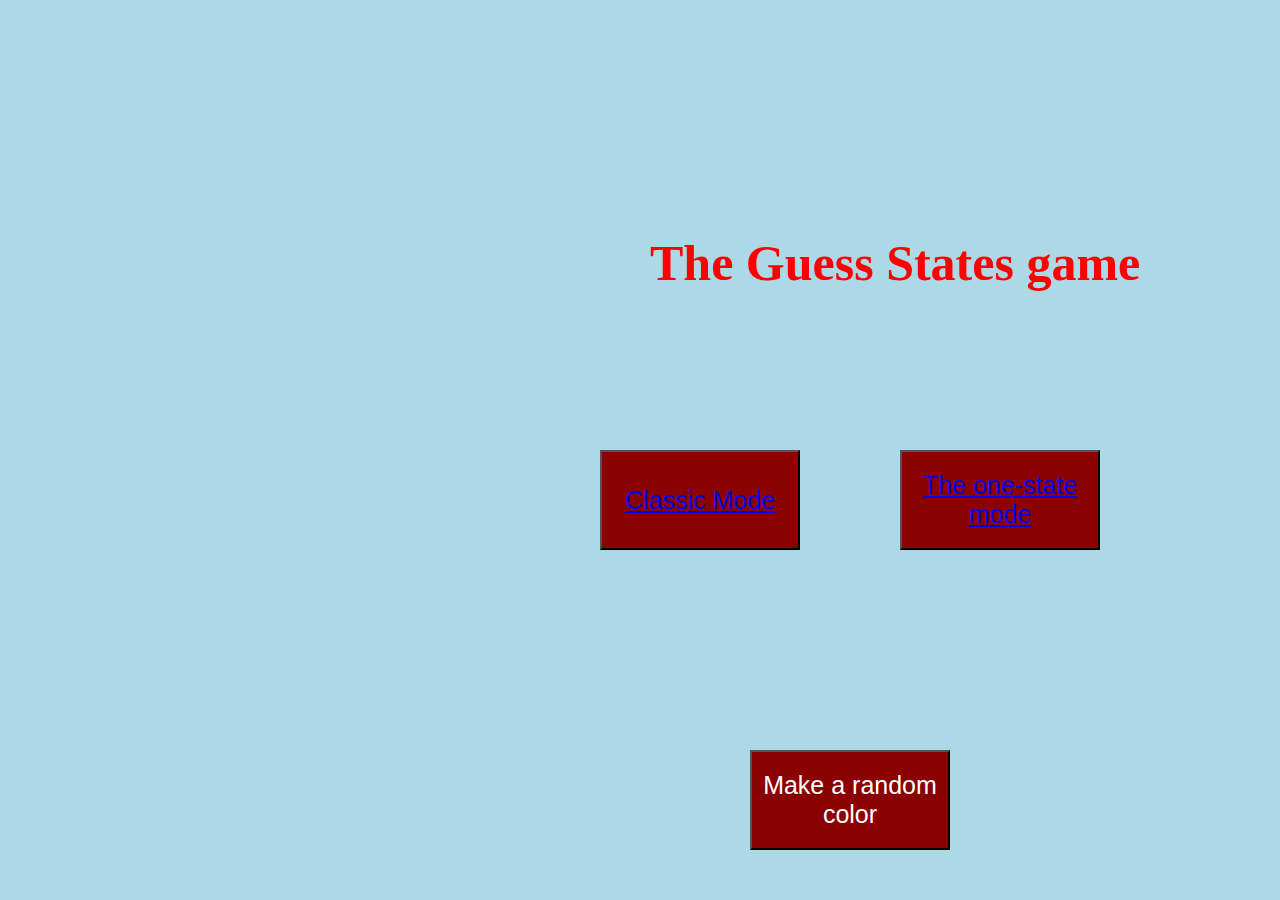
<file: index.html>
<!DOCTYPE html>
<html lang="en">
<head>
    <link rel="stylesheet" href="style.css">
    <meta charset="UTF-8">
    <meta http-equiv="X-UA-Compatible" content="IE=edge">
    <meta name="viewport" content="width=device-width, initial-scale=1.0">
    <title>The Guess State game</title>
</head>
<body>
    <h1 name="MainName" class="MainName">The Guess States game</h1>
    <button class="ClassicMode"><a href="Quiz.html">Classic Mode</a></button>
    <button name="One-state" class="OneStateMode"><a href="Quiz2.html">The one-state mode</a></button>
    <button class="RandomColor">Make a random color</button>
    <script src="script.js"></script>
</body>
</html>
</file>
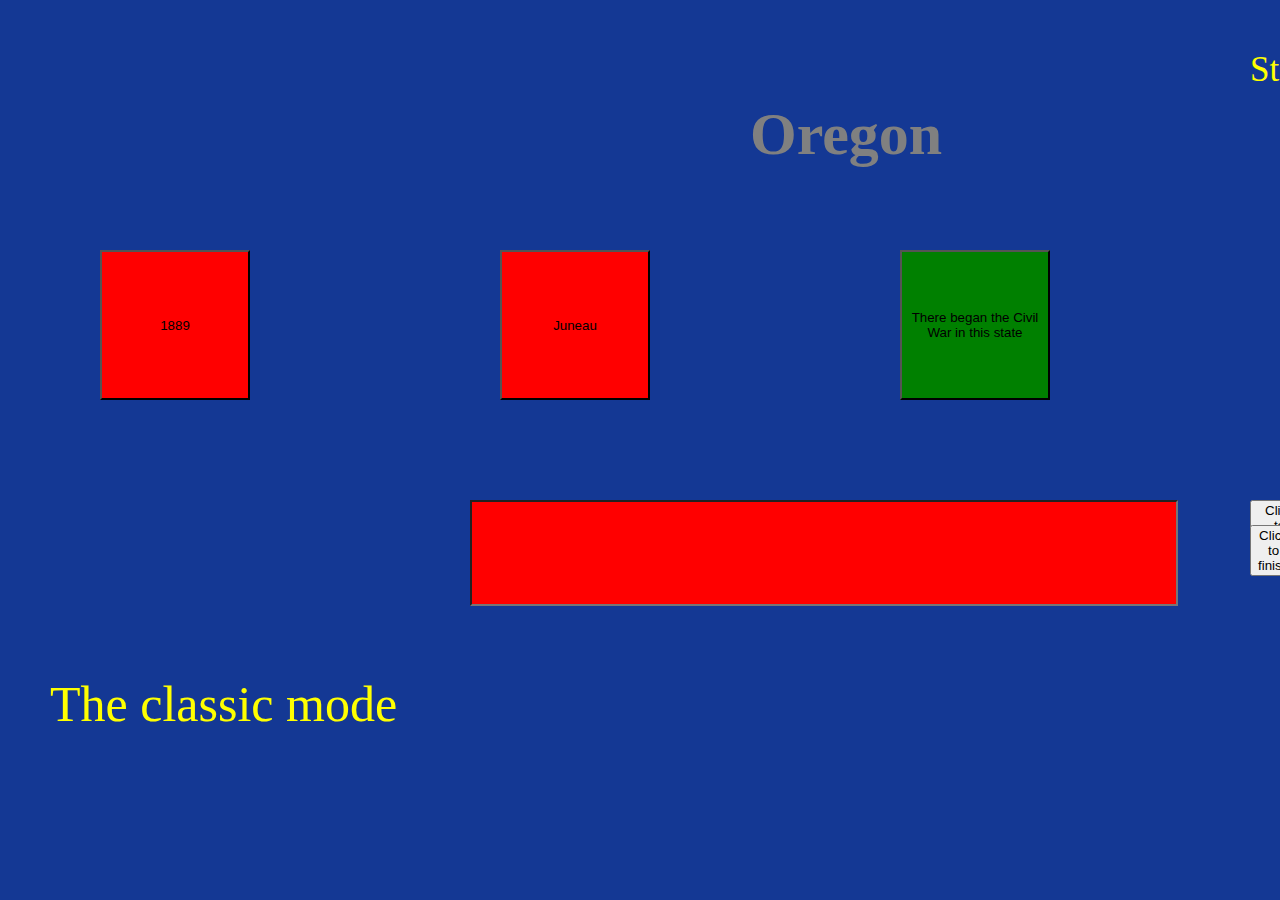
<file: Quiz.html>
<!DOCTYPE html>
<html lang="en">
<head>
    <link rel="stylesheet" href="Quiz.css">
    <meta charset="UTF-8">
    <meta http-equiv="X-UA-Compatible" content="IE=edge">
    <meta name="viewport" content="width=device-width, initial-scale=1.0">
    <title>Classic Mode</title>
</head>
<body>
    <h1 name="StateName" class="StateName">Alabama</h1>
    <h1 name="TrueStateName" class="TrueStateName">Arizona</h1>
    <button class="YearBox"><div name="Year" class="Year">1800</div></button>
    <button class="CapitalBox"><div name="Capital" class="Capital">Montgomery</div></button>
    <button class="FactBox"><div name="Fact" class="Fact">???</div></button>
    <button class="NicknameBox"><div name="Nickname" class="Nickname">???</div></button>
    <input name="Answer" class="Answer">
    <button name="Submit" class="Submit">Click to submit answer</button>
    <p class="FinishGameAnnoucment"></p>
    <p name="ResultName" class="ResultName"></p>
    <div name="Result" class="Result"></div>
    <div name="Status" class="Status"></div>
    <button name="Finish" class="Finish">Click to finish</button>
    <div name="Score" class="Score">States: <div name="ScoreInput" class="ScoreInput">0</div><div name="EndScore" class="EndScore">/50</div></div>
    <div class="ClassicModeName">The classic mode</div>
    <script src="Quiz.js"></script>
</body>
</html>
</file>
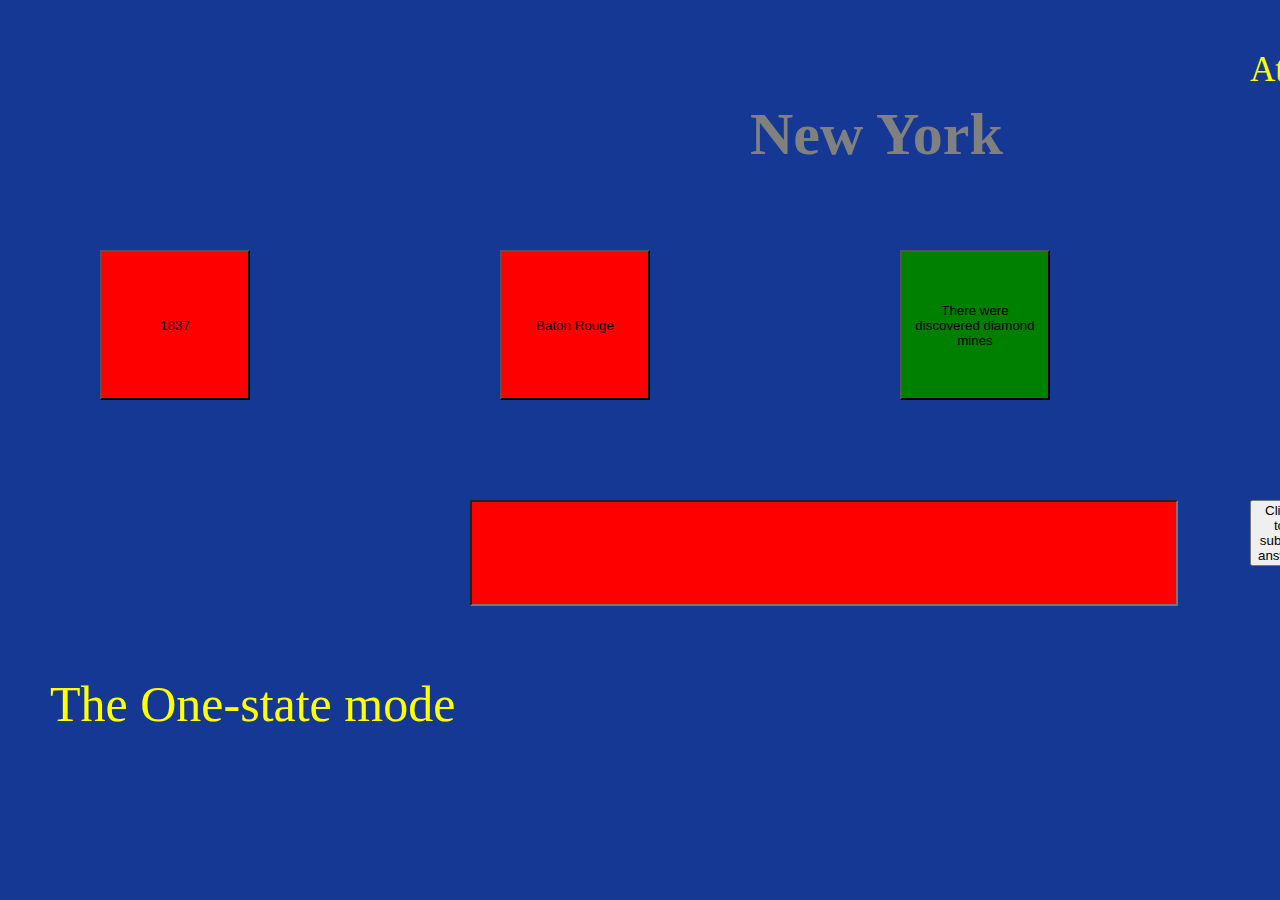
<file: Quiz2.html>
<!DOCTYPE html>
<html lang="en">
<head>
    <link rel="stylesheet" href="Quiz2.css">
    <meta charset="UTF-8">
    <meta http-equiv="X-UA-Compatible" content="IE=edge">
    <meta name="viewport" content="width=device-width, initial-scale=1.0">
    <title>The One-state Mode</title>
</head>
<body>
    <h1 name="StateName" class="StateName">Alabama</h1>
    <h1 name="TrueStateName" class="TrueStateName">Arizona</h1>
    <button class="YearBox"><div name="Year" class="Year">1800</div></button>
    <button class="CapitalBox"><div name="Capital" class="Capital">Montgomery</div></button>
    <button class="FactBox"><div name="Fact" class="Fact">???</div></button>
    <button class="NicknameBox"><div name="Nickname" class="Nickname">???</div></button>
    <input name="Answer" class="Answer">
    <button name="Submit" class="Submit">Click to submit answer</button>
    <p class="WinAnnouncment"></p>
    <p class="LoseAnnouncment"></p>
    <div name="Attmepts" class="Attmepts">Attmepts:</div> <div name="ScoreAttempts" class="ScoreAttempts">0</div><div name="EndAttempts" class="EndAttempts">/6</div>
    <div class="OneStateMode">The One-state mode</div>
    <script src="Quiz2.js"></script>
</body>
</html>
</file>
<file: style.css>
body{
    background-color: lightblue;
}
.MainName{
    font-size: 50px;
    left: 650px;
    top: 200px;
    color: red;
    position: absolute;
}.ClassicMode{
    font-size: 25px;
    left: 600px;
    top: 450px;
    width: 200px;
    height: 100px;
    background-color: darkred;
    color:white;
    position: absolute;
}.OneStateMode{
    font-size: 25px;
    left: 900px;
    top: 450px;
    width: 200px;
    height: 100px;
    background-color: darkred;
    color:white;
    position: absolute;
}.RandomColor{
    font-size: 25px;
    left: 750px;
    top: 750px;
    width: 200px;
    height: 100px;
    background-color: darkred;
    color:white;
    position: absolute;
}.Year{
    top: 1450px;
    left: 300px;
    width: 200px;
    height: 200px;
    background-color: green;
    position: absolute;
}.Capital{
    top: 1450px;
    left: 600px;
    width: 200px;
    height: 200px;
    background-color: green;
    position: absolute;
}.Fact{
    top: 1450px;
    left: 900px;
    width: 200px;
    height: 200px;
    background-color: green;
    position: absolute;
}.Nickname{
    top: 1450px;
    left: 1200px;
    width: 200px;
    height: 200px;
    background-color: green;
    position: absolute;
}
</file>
<file: Quiz.css>
body{
    background-color: rgb(20, 56, 148);
}.StateName{
    left: 750px;
    top: 60px;
    color: gray;
    font-size: 60px;
    position: absolute;
}.YearBox{
    left: 100px;
    top: 250px;
    width: 150px;
    height: 150px;
    background-color: green;
    position: absolute;
}.CapitalBox{
    left: 500px;
    top: 250px;
    width: 150px;
    height: 150px;
    background-color: green;
    position: absolute;
}.FactBox{
    left: 900px;
    top: 250px;
    width: 150px;
    height: 150px;
    background-color: green;
    position: absolute;
}.NicknameBox{
    left: 1300px;
    top: 250px;
    width: 150px;
    height: 150px;
    background-color: green;
    position: absolute;
}.TrueStateName{
    color: rgb(20, 56, 148);
    position: absolute;
}.Answer{
    top: 500px; 
    left: 470px;
    width: 700px;
    height: 100px;
    color: black;
    background-color: red;
    position: absolute;
}.Submit{
    top: 500px;
    left: 1250px;
    position: absolute;
}.Finish{
    top: 525px;
    left: 1250px;
    position: absolute;
}.Score{
    font-size: 35px;
    top: 50px;
    left: 1250px;
    color: yellow;
    position: absolute;
}.ScoreInput{
    top: 2px;
    left: 120px;
    color: yellow;
    position: absolute;
}.EndScore{
    top: 2px;
    left: 140px;
    color: yellow;
    position: absolute
}.ResultName{
    font-size: 80px;
    top: 550px;
    left: 700px;
    position: absolute;
}.Result{
    font-size: 60px;
    top: 745px;
    left: 750px;
    position: absolute;
}.Status{
    font-size: 30px;
    top: 825px;
    left: 250px;
    position: absolute;
}.FinishGameAnnoucment{
    font-size: 15px;
    left: 1200px;
    top: 575px;
    color: red;
    position: absolute;
}.ClassicModeName{
    font-size: 50px;
    left: 50px;
    top: 675px;
    color: yellow;
    position: absolute;
}
</file>
<file: Quiz2.css>
body{
    background-color: rgb(20, 56, 148);
}.StateName{
    left: 750px;
    top: 60px;
    color: gray;
    font-size: 60px;
    position: absolute;
}.YearBox{
    left: 100px;
    top: 250px;
    width: 150px;
    height: 150px;
    background-color: green;
    position: absolute;
}.CapitalBox{
    left: 500px;
    top: 250px;
    width: 150px;
    height: 150px;
    background-color: green;
    position: absolute;
}.FactBox{
    left: 900px;
    top: 250px;
    width: 150px;
    height: 150px;
    background-color: green;
    position: absolute;
}.NicknameBox{
    left: 1300px;
    top: 250px;
    width: 150px;
    height: 150px;
    background-color: green;
    position: absolute;
}.TrueStateName{
    color: rgb(20, 56, 148);
    position: absolute;
}.Answer{
    top: 500px; 
    left: 470px;
    width: 700px;
    height: 100px;
    color: black;
    background-color: red;
    position: absolute;
}.Submit{
    top: 500px;
    left: 1250px;
    position: absolute;
}.Attmepts{
    font-size: 35px;
    top: 50px;
    left: 1250px;
    color: yellow;
    position: absolute;
}.ScoreAttempts{
    font-size: 30px;
    top: 55px;
    left: 1400px;
    color: yellow;
    position: absolute;
}.EndAttempts{
    font-size: 30px;
    top: 55px;
    left: 1417px;
    color: yellow;
    position: absolute;
}.WinAnnouncment{
    font-size: 80px;
    top: 550px;
    left: 630px;
    color: green;
    position: absolute;
}.LoseAnnouncment{
    font-size: 80px;
    top: 550px;
    left: 630px;
    color: red;
    position: absolute;
}.OneStateMode{
    font-size: 50px;
    left: 50px;
    top: 675px;
    color: yellow;
    position: absolute;
}
</file>
